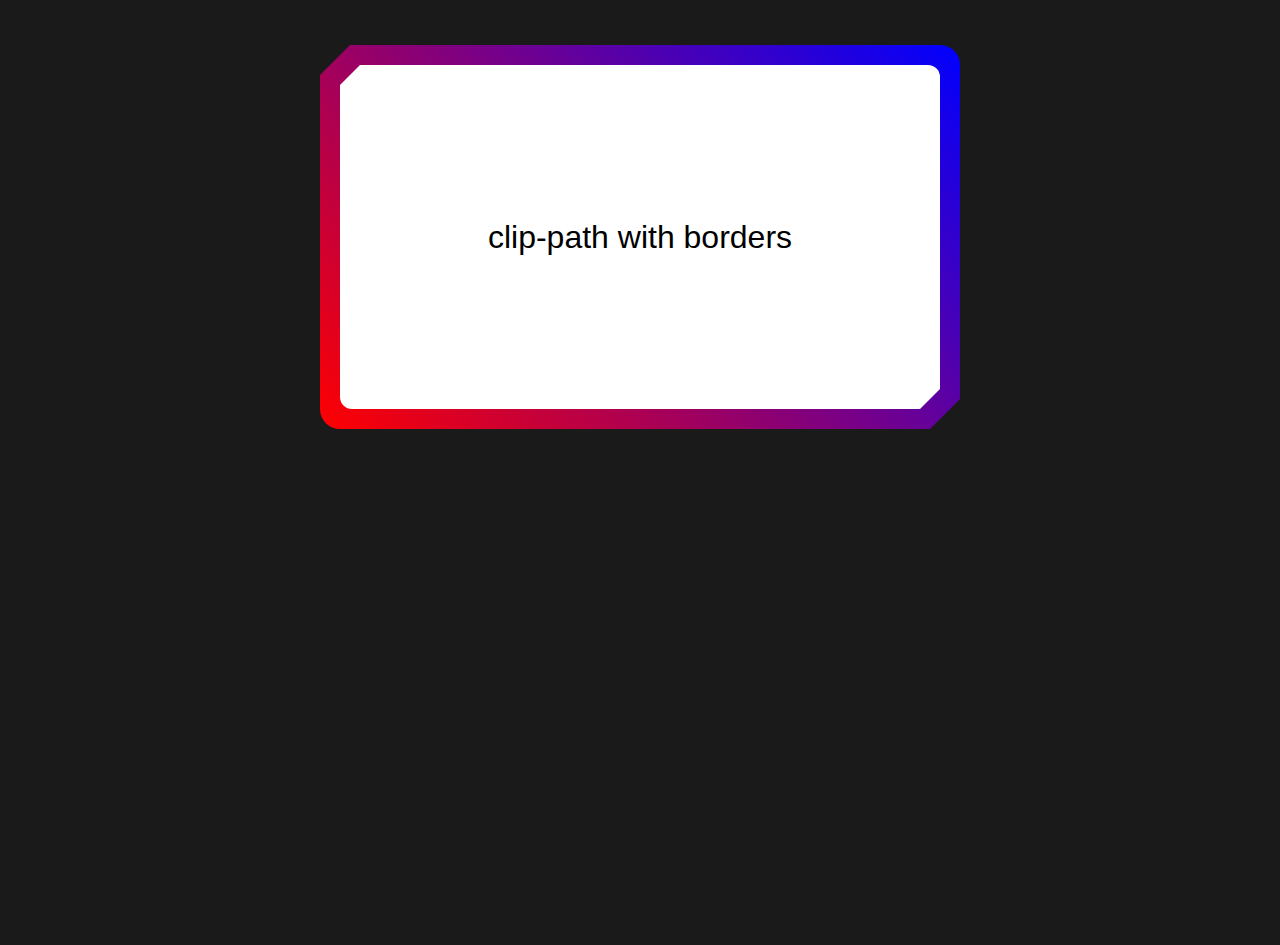
<file: cutting-corners/index.html>
<!DOCTYPE html>
<html lang="en">
  <head>
    <meta charset="UTF-8" />
    <meta http-equiv="X-UA-Compatible" content="IE=edge" />
    <meta name="viewport" content="width=device-width, initial-scale=1.0" />
    <title>Cutting Corners (with border)</title>
    <link rel="stylesheet" href="styles.css" />
  </head>
  <body>
    <div class="box"><span>clip-path with borders</span></div>
  </body>
</html>
</file>
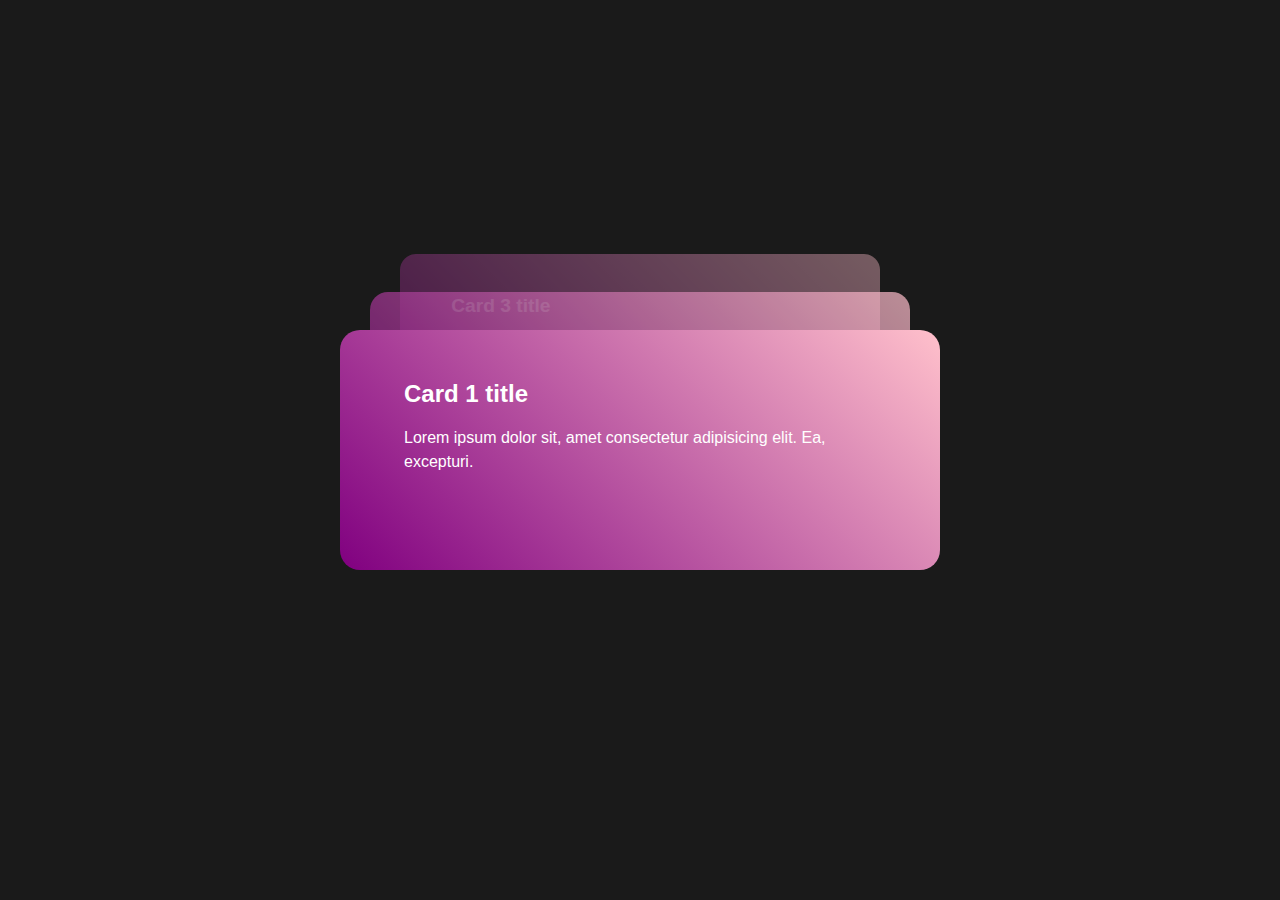
<file: fall-down-cards/index.html>
<!DOCTYPE html>
<html lang="en">
  <head>
    <meta charset="UTF-8" />
    <meta http-equiv="X-UA-Compatible" content="IE=edge" />
    <meta name="viewport" content="width=device-width, initial-scale=1.0" />
    <title>Falling Cards</title>
    <link rel="stylesheet" href="styles.css" />
  </head>
  <body>
    <div class="cards">
      <div id="card-1" class="card">
        <h2>Card 1 title</h2>
        <p>
          Lorem ipsum dolor sit, amet consectetur adipisicing elit. Ea,
          excepturi.
        </p>
      </div>

      <div id="card-2"  class="card">
        <h2>Card 2 title</h2>
        <p>
          Lorem ipsum dolor sit, amet consectetur adipisicing elit. Ea,
          excepturi.
        </p>
      </div>

      <div id="card-3"  class="card">
        <h2>Card 3 title</h2>
        <p>
          Lorem ipsum dolor sit, amet consectetur adipisicing elit. Ea,
          excepturi.
        </p>
      </div>
    </div>
  </body>
</html>
</file>
<file: cutting-corners/styles.css>
*,
::before,
::after {
  box-sizing: border-box;
}
:root {
  --body-bg: hsl(0, 0%, 10%);
  --body-clr: hsl(255 100% 100%);
}
body {
  background-color: var(--body-bg);
  color: var(--body-clr);
  font-size: 1rem;
  font-family: Arial, Helvetica, sans-serif;
  line-height: 1.5rem;
  height: 100vh;
  padding: 0;
  margin: 0;
}

.box {
  /********************************/

  /* test by changing these values */
  --border-width: 20px;
  --dist-outer: 30px;

  /********************************/

  --w-outer: 50vw;
  --h-outer: 30vw;
  --bg-color: #fff;
  --border-color: linear-gradient(45deg, red, blue);
  --border-radius-outer: 20px;
  --border-radius-inner: 12px; /* adjust to fit main border radius - there is probably a "proper" way to calcualte this */

  /* calculate inner width & height */
  --w-inner: calc(var(--w-outer) - var(--border-width));
  --h-inner: calc(var(--h-outer) - var(--border-width));
  /* calculate inner box corner cuts */
  --dist-inner-top: calc(var(--dist-outer) - calc(var(--border-width) / 2));
  --dist-inner-bottom: calc(var(--dist-inner-top) + var(--border-width));

  width: var(--w-outer);
  height: var(--h-outer);
  border-radius: var(--border-radius-outer);
  background: var(--border-color);

  /* cut off top left and bottom right cobers */
  clip-path: polygon(
    var(--dist-outer) 0,
    100% 0,
    100% calc(var(--h-outer) - var(--dist-outer)),
    calc(var(--w-outer) - var(--dist-outer)) 100%,
    0 100%,
    0 var(--dist-outer)
  );

  /* positioning the box in the viewport */
  margin: 5vh auto;
  display: grid;
  place-items: center;
  position: relative;
  padding: 1rem;
}
.box span {
  color: #000;
  z-index: 2;
  font-size: clamp(1rem, 2.5vw, 2rem);
  text-align: center;
}
/* add inner box - smaller than outer by using the --border-width*/
.box::after {
  content: "";
  position: absolute;
  border-radius: var(--border-radius-inner);
  inset: var(--border-width);
  background: var(--bg-color);
  width: --w-inner;
  height: --h-inner;
  clip-path: polygon(
    var(--dist-inner-top) 0,
    100% 0,
    100% calc(var(--h-inner) - var(--dist-inner-bottom)),
    calc(var(--w-inner) - var(--dist-inner-bottom)) 100%,
    0 100%,
    0 var(--dist-inner-top)
  );
}
</file>
<file: fall-down-cards/styles.css>
*,
::before,
::after {
  box-sizing: border-box;
}

:root {
  --body-bg: hsl(0, 0%, 10%);
  --body-clr: hsl(255 100% 100%);
}

body {
  background-color: var(--body-bg);
  color: var(--body-clr);
  font-family: Arial, Helvetica, sans-serif;
  font-size: 1rem;
  line-height: 1.5rem;
  height: 100vh;
  padding: 0;
  margin: 0;
  display: grid;
  place-items: center;
}

.cards {
  width: 600px;
  perspective: 200px;
  position: relative;
  display: grid;
}

.card {
  --speed: 500ms;
  --_scale: 1;
  --_opacity: 1;
  --_offsetY: 0;
  --_delay: 2000ms;
  background: linear-gradient(45deg, purple, pink);
  width: 100%;
  aspect-ratio: 10/4;
  padding: 2rem 4rem;
  border-radius: 20px;
  grid-area: 1/1;
  /* inital position */
  scale: var(--_scale);
  opacity: var(--_opacity);
  translate: 0 var(--_offsetY);
  transition: opacity var(--speed) ease-in, transform var(--speed) ease-in, translate var(--speed) ease-in, scale var(--speed) ease-in;
}

.card:nth-child(1) {
  --_scale: 1;
  --_opacity: 1;
  --_offsetY: 0px;
  --_delayDrop: 3000ms;
  --_delayMove: 0ms;
  z-index: 1;
  /*
  first card only needs to drop down
  second card needs to move forward at same time as previous drop-down then drop down
  third card needs to move forward 50% as first card drops down, then further 50% after previous
  LAST card does not need to drop down
  */
  animation-name: moveForwards-1, dropDown-1;
  animation-delay: var(--_delayMove), var(--_delayDrop);
  animation-duration: 300ms;
  animation-fill-mode: forwards;
  animation-timing-function: ease-in;
}

@keyframes moveForwardsHalf-1 {
  to {
    scale: 0.9;
    translate: 0 -50px;
    opacity: 0.75;
  }
}
@keyframes moveForwards-1 {
  to {
    scale: 1;
    translate: 0 0;
    opacity: 1;
  }
}
@keyframes dropDown-1 {
  to {
    scale: 1.2;
    transform: rotate3d(-1, 0, 0, 13deg);
    translate: 0 150px;
    opacity: 0;
  }
}
.card:nth-child(2) {
  --_scale: 0.9;
  --_opacity: 0.7;
  --_offsetY: -50px;
  --_delayDrop: 6000ms;
  --_delayMove: 3000ms;
  z-index: 0;
  /*
  first card only needs to drop down
  second card needs to move forward at same time as previous drop-down then drop down
  third card needs to move forward 50% as first card drops down, then further 50% after previous
  LAST card does not need to drop down
  */
  animation-name: moveForwards-2, dropDown-2;
  animation-delay: var(--_delayMove), var(--_delayDrop);
  animation-duration: 300ms;
  animation-fill-mode: forwards;
  animation-timing-function: ease-in;
}

@keyframes moveForwardsHalf-2 {
  to {
    scale: 0.9;
    translate: 0 -50px;
    opacity: 0.75;
  }
}
@keyframes moveForwards-2 {
  to {
    scale: 1;
    translate: 0 0;
    opacity: 1;
  }
}
@keyframes dropDown-2 {
  to {
    scale: 1.2;
    transform: rotate3d(-1, 0, 0, 13deg);
    translate: 0 150px;
    opacity: 0;
  }
}
.card:nth-child(3) {
  --_scale: 0.8;
  --_opacity: 0.4;
  --_offsetY: -100px;
  --_delayDrop: 9000ms;
  --_delayMove: 6000ms;
  z-index: -1;
  /*
  first card only needs to drop down
  second card needs to move forward at same time as previous drop-down then drop down
  third card needs to move forward 50% as first card drops down, then further 50% after previous
  LAST card does not need to drop down
  */
  animation-name: moveForwardsHalf-3, moveForwards-3;
  animation-delay: 3000ms, var(--_delayMove);
  animation-duration: 300ms;
  animation-fill-mode: forwards;
  animation-timing-function: ease-in;
}

@keyframes moveForwardsHalf-3 {
  to {
    scale: 0.9;
    translate: 0 -50px;
    opacity: 0.75;
  }
}
@keyframes moveForwards-3 {
  to {
    scale: 1;
    translate: 0 0;
    opacity: 1;
  }
}
@keyframes dropDown-3 {
  to {
    scale: 1.2;
    transform: rotate3d(-1, 0, 0, 13deg);
    translate: 0 150px;
    opacity: 0;
  }
}/*# sourceMappingURL=styles.css.map */
</file>
